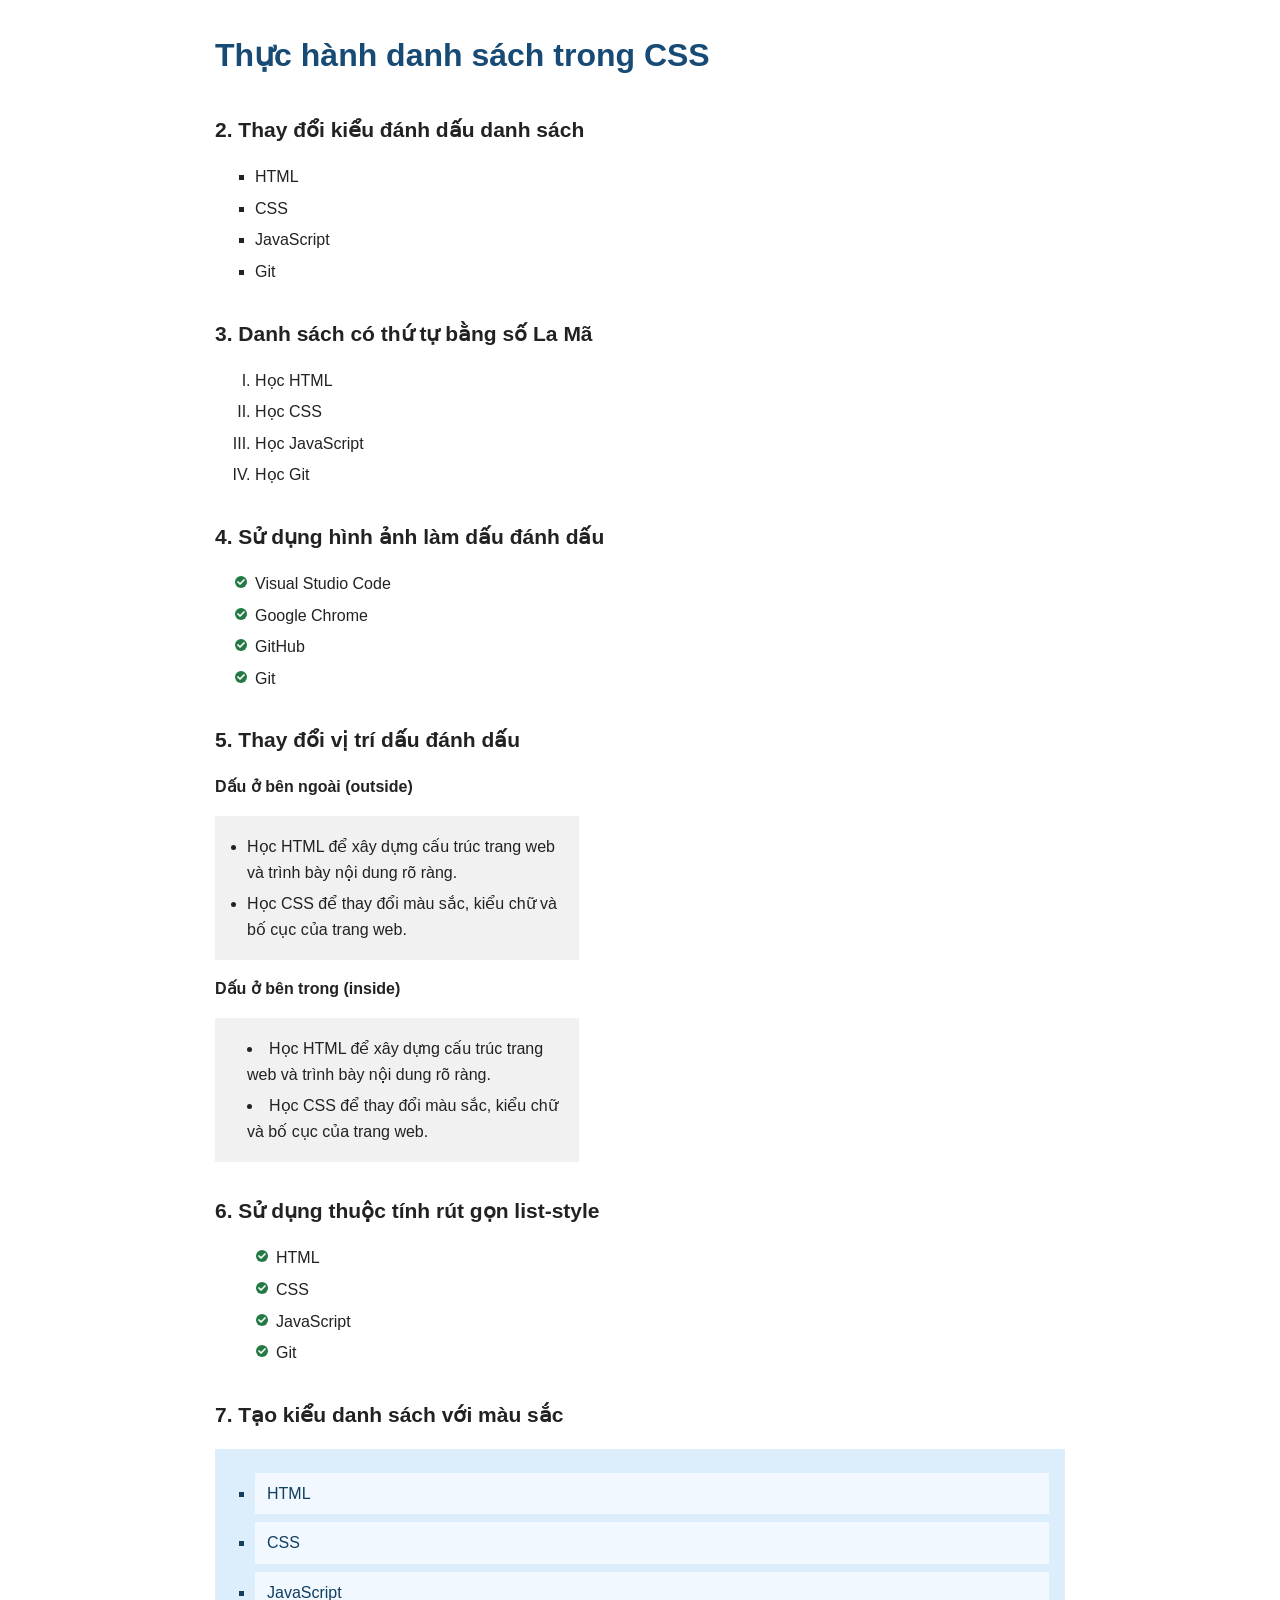
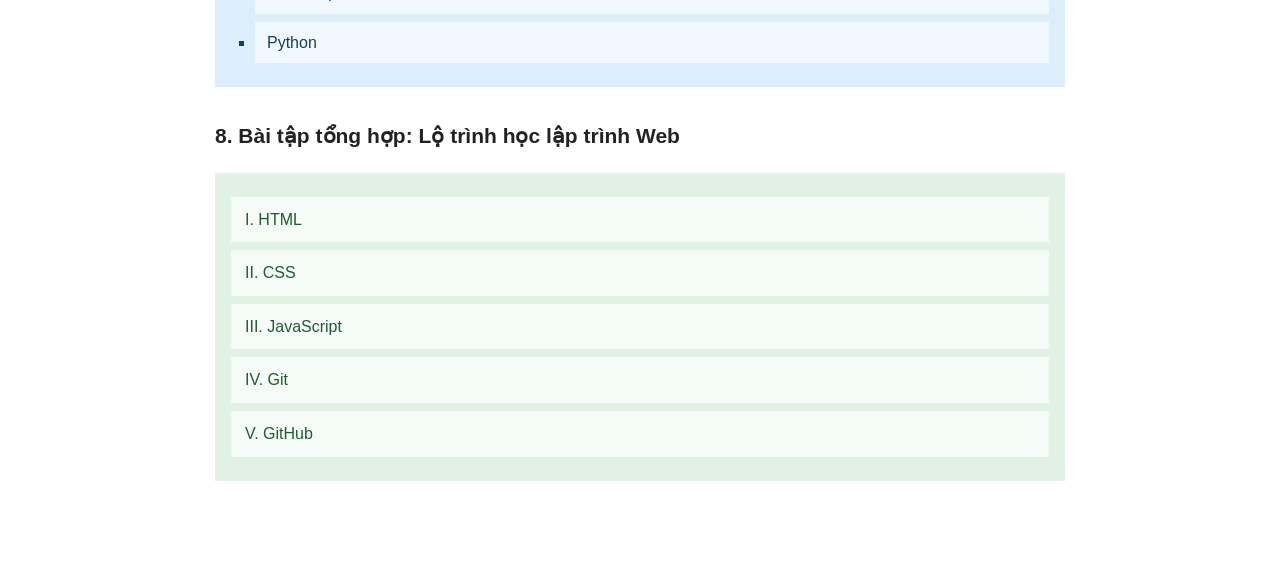
<file: index.html>
<!DOCTYPE html>
<html lang="vi">
<head>
    <meta charset="UTF-8">
    <meta name="viewport" content="width=device-width, initial-scale=1">
    <title>Thực hành danh sách trong CSS</title>
    <link rel="stylesheet" href="style.css">
</head>
<body>
    <h1>Thực hành danh sách trong CSS</h1>

    <h2>2. Thay đổi kiểu đánh dấu danh sách</h2>
    <ul class="square-list">
        <li>HTML</li><li>CSS</li><li>JavaScript</li><li>Git</li>
    </ul>

    <h2>3. Danh sách có thứ tự bằng số La Mã</h2>
    <ol class="roman-list">
        <li>Học HTML</li><li>Học CSS</li><li>Học JavaScript</li><li>Học Git</li>
    </ol>

    <h2>4. Sử dụng hình ảnh làm dấu đánh dấu</h2>
    <ul class="image-list">
        <li>Visual Studio Code</li><li>Google Chrome</li><li>GitHub</li><li>Git</li>
    </ul>

    <h2>5. Thay đổi vị trí dấu đánh dấu</h2>
    <h3>Dấu ở bên ngoài (outside)</h3>
    <ul class="outside-list">
        <li>Học HTML để xây dựng cấu trúc trang web và trình bày nội dung rõ ràng.</li>
        <li>Học CSS để thay đổi màu sắc, kiểu chữ và bố cục của trang web.</li>
    </ul>
    <h3>Dấu ở bên trong (inside)</h3>
    <ul class="inside-list">
        <li>Học HTML để xây dựng cấu trúc trang web và trình bày nội dung rõ ràng.</li>
        <li>Học CSS để thay đổi màu sắc, kiểu chữ và bố cục của trang web.</li>
    </ul>

    <h2>6. Sử dụng thuộc tính rút gọn list-style</h2>
    <ul class="shorthand-list">
        <li>HTML</li><li>CSS</li><li>JavaScript</li><li>Git</li>
    </ul>

    <h2>7. Tạo kiểu danh sách với màu sắc</h2>
    <ul class="color-list">
        <li>HTML</li><li>CSS</li><li>JavaScript</li><li>Python</li>
    </ul>

    <h2>8. Bài tập tổng hợp: Lộ trình học lập trình Web</h2>
    <ol class="roadmap-list">
        <li>HTML</li><li>CSS</li><li>JavaScript</li><li>Git</li><li>GitHub</li>
    </ol>
</body>
</html>
</file>
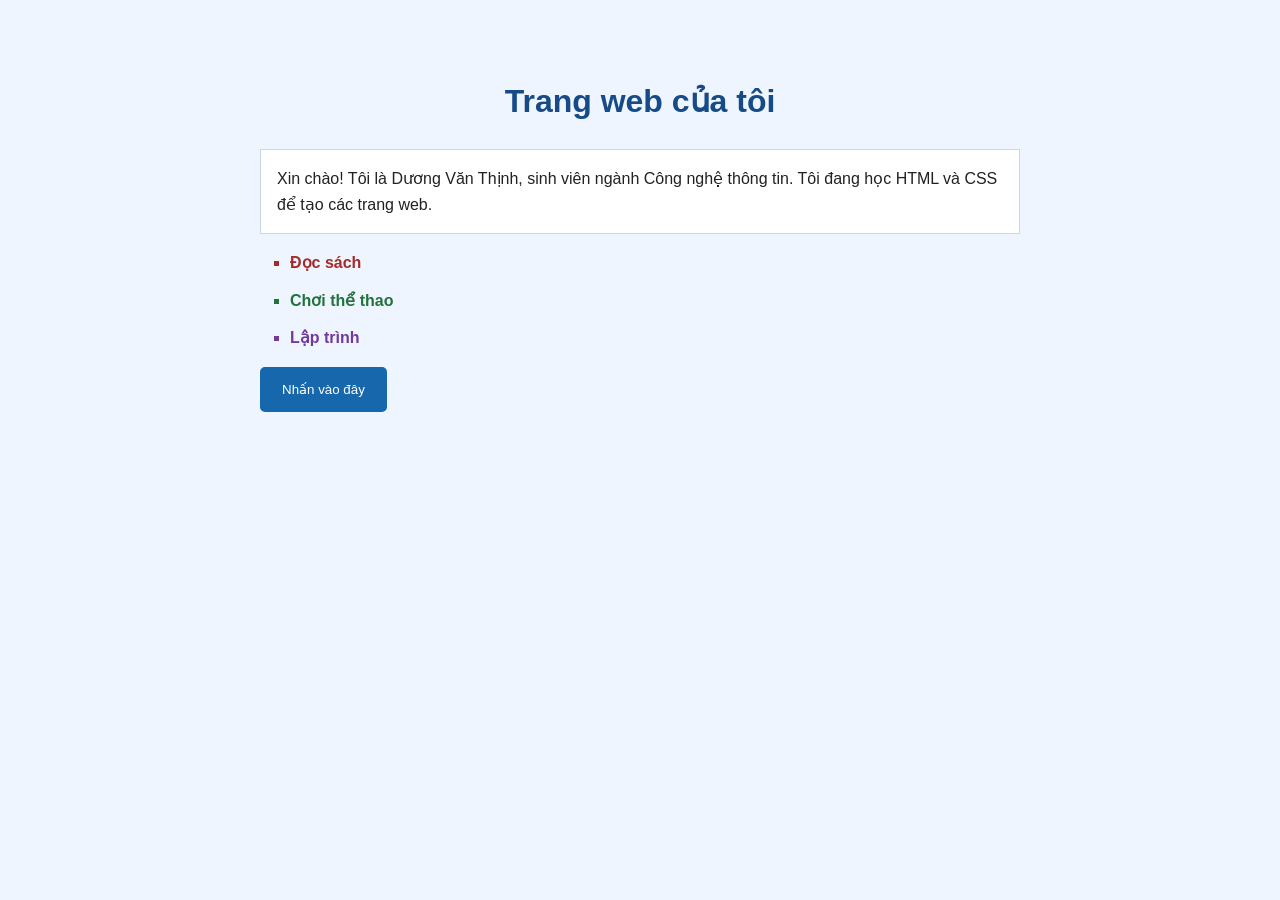
<file: bo-chon-css/index.html>
<!DOCTYPE html>
<html lang="vi">
<head>
    <meta charset="UTF-8">
    <meta name="viewport" content="width=device-width, initial-scale=1">
    <title>Trang web của tôi</title>
    <link rel="stylesheet" href="style.css">
</head>
<body>
    <h1 id="tieu-de">Trang web của tôi</h1>
    <p class="gioi-thieu">Xin chào! Tôi là Dương Văn Thịnh, sinh viên ngành Công nghệ thông tin. Tôi đang học HTML và CSS để tạo các trang web.</p>
    <ul class="so-thich">
        <li class="doc-sach">Đọc sách</li>
        <li class="the-thao">Chơi thể thao</li>
        <li class="lap-trinh">Lập trình</li>
    </ul>
    <button type="button">Nhấn vào đây</button>
</body>
</html>
</file>
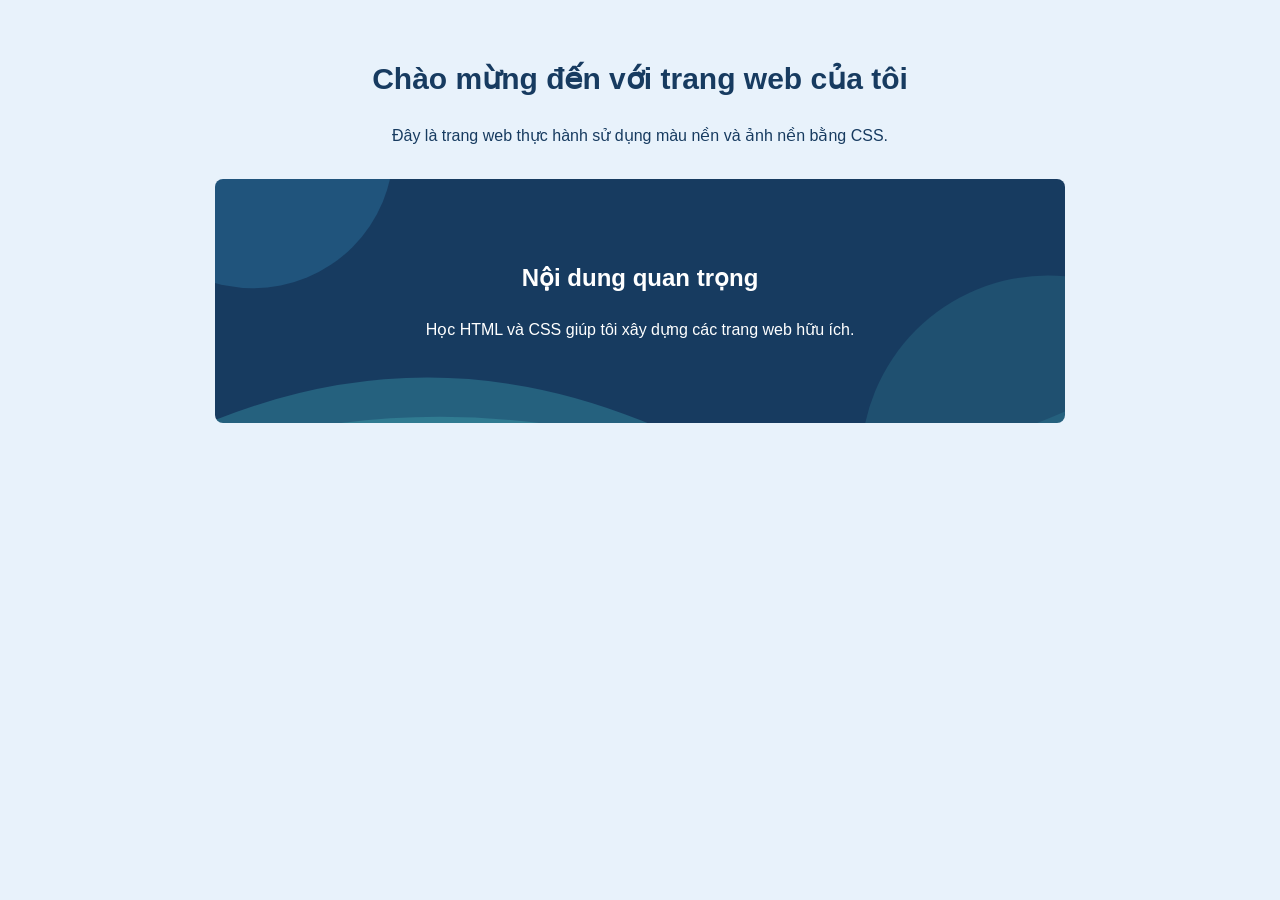
<file: mau-nen-anh-nen/index.html>
<!DOCTYPE html>
<html lang="vi">
<head>
    <meta charset="UTF-8">
    <meta name="viewport" content="width=device-width, initial-scale=1">
    <title>Màu nền và ảnh nền</title>
    <link rel="stylesheet" href="style.css">
</head>
<body>
    <h1>Chào mừng đến với trang web của tôi</h1>
    <p>Đây là trang web thực hành sử dụng màu nền và ảnh nền bằng CSS.</p>
    <div class="noi-dung">
        <h2>Nội dung quan trọng</h2>
        <p>Học HTML và CSS giúp tôi xây dựng các trang web hữu ích.</p>
    </div>
</body>
</html>
</file>
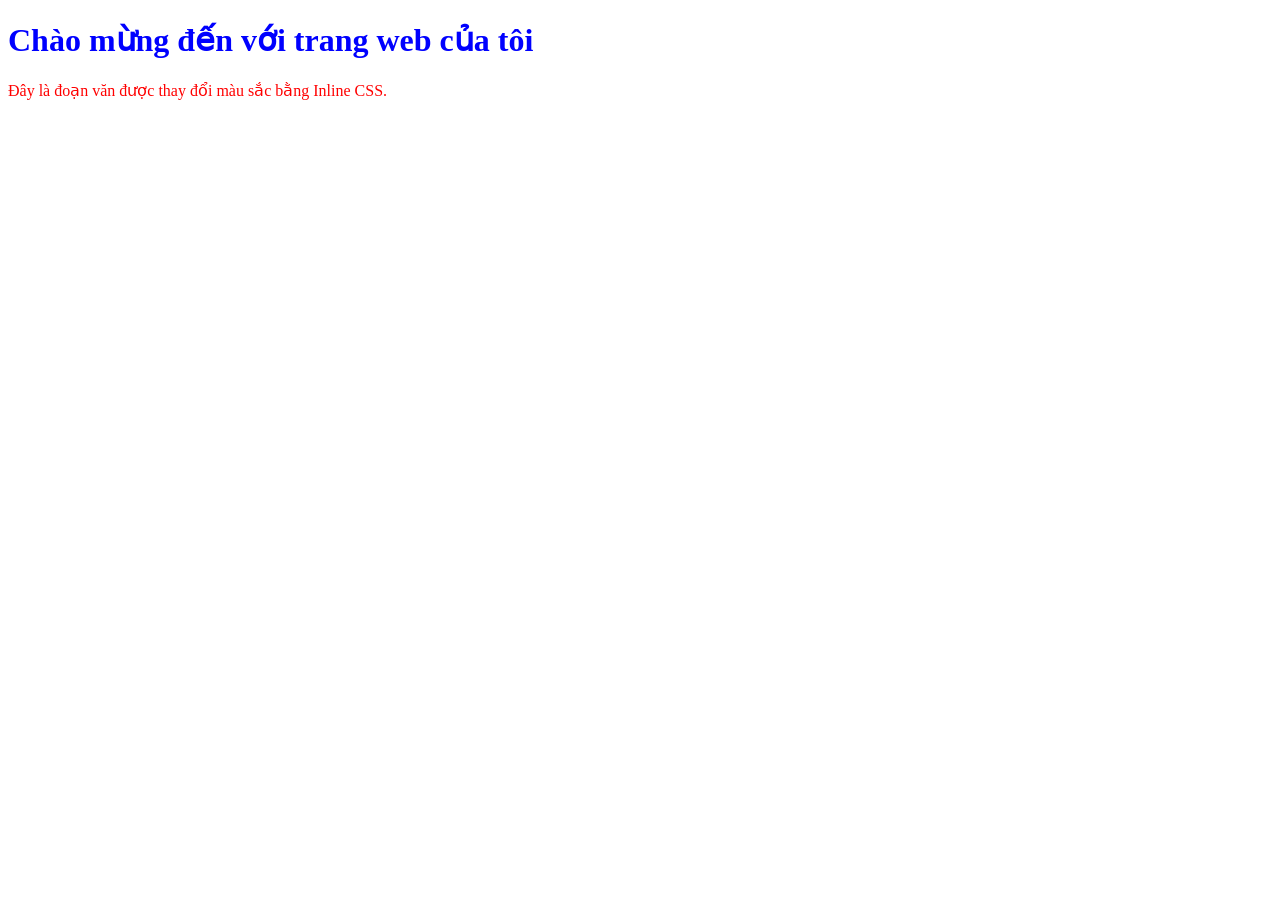
<file: nhung-css/index.html>
<!DOCTYPE html>
<html lang="vi">
<head>
    <meta charset="UTF-8">
    <meta name="viewport" content="width=device-width, initial-scale=1">
    <title>Inline CSS</title>

</head>
<body>
    <h1 style="color: blue;">Chào mừng đến với trang web của tôi</h1>
    <p style="color: red;">Đây là đoạn văn được thay đổi màu sắc bằng Inline CSS.</p>
</body>
</html>
</file>
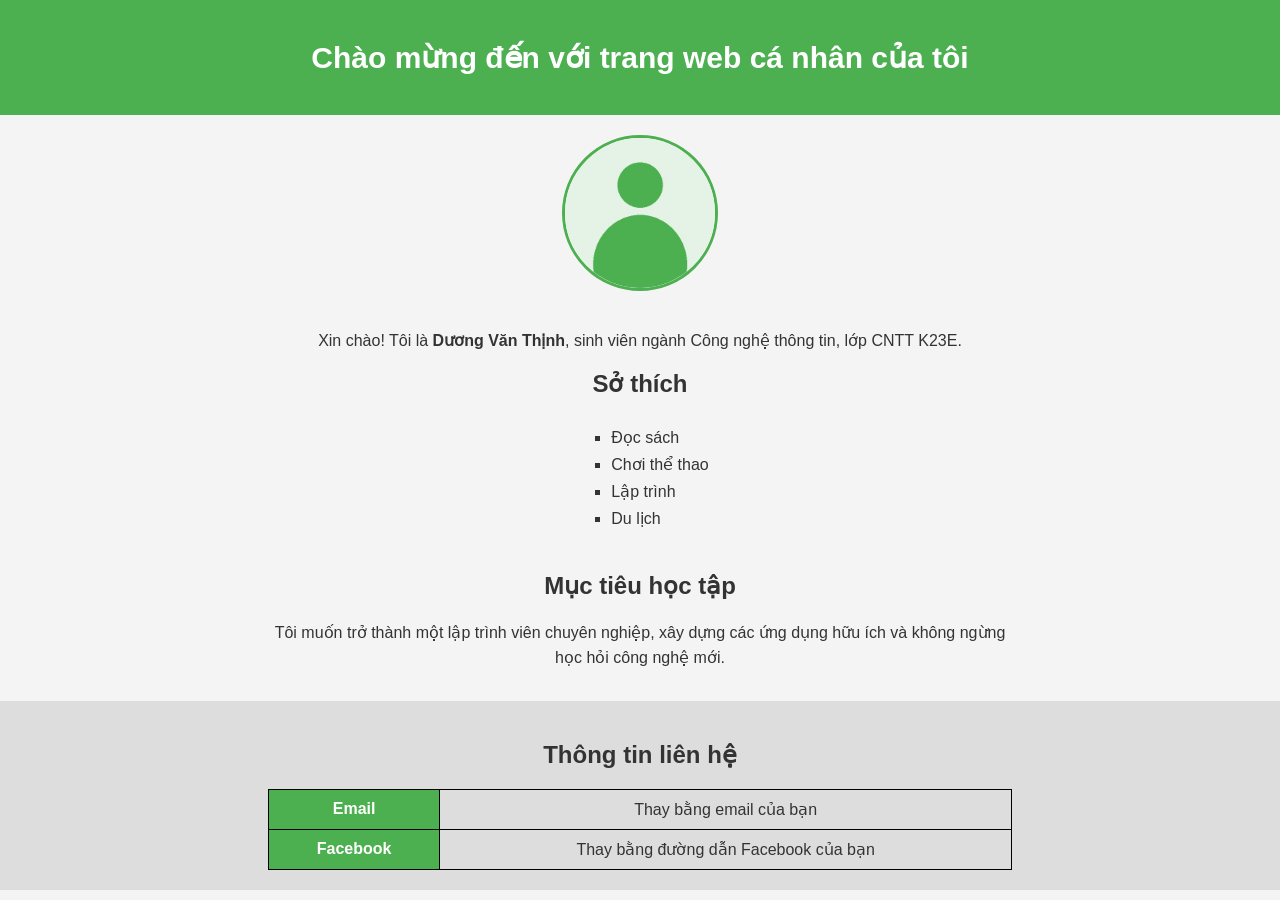
<file: trang-web-ca-nhan/index.html>
<!DOCTYPE html>
<html lang="vi">
<head>
    <meta charset="UTF-8">
    <meta name="viewport" content="width=device-width, initial-scale=1.0">
    <title>Trang web cá nhân - Dương Văn Thịnh</title>
    <link rel="stylesheet" href="style.css">
</head>
<body>
    <header>
        <h1>Chào mừng đến với trang web cá nhân của tôi</h1>
    </header>
    <section class="profile">
        <img src="avatar.jpg" alt="Ảnh đại diện mẫu" class="avatar">
        <p>Xin chào! Tôi là <strong>Dương Văn Thịnh</strong>, sinh viên ngành Công nghệ thông tin, lớp CNTT K23E.</p>
    </section>
    <section class="hobbies">
        <h2>Sở thích</h2>
        <ul>
            <li>Đọc sách</li>
            <li>Chơi thể thao</li>
            <li>Lập trình</li>
            <li>Du lịch</li>
        </ul>
    </section>
    <section class="goal">
        <h2>Mục tiêu học tập</h2>
        <p>Tôi muốn trở thành một lập trình viên chuyên nghiệp, xây dựng các ứng dụng hữu ích và không ngừng học hỏi công nghệ mới.</p>
    </section>
    <footer>
        <h2>Thông tin liên hệ</h2>
        <table>
            <tr><th scope="row">Email</th><td>Thay bằng email của bạn</td></tr>
            <tr><th scope="row">Facebook</th><td>Thay bằng đường dẫn Facebook của bạn</td></tr>
        </table>
    </footer>
</body>
</html>
</file>
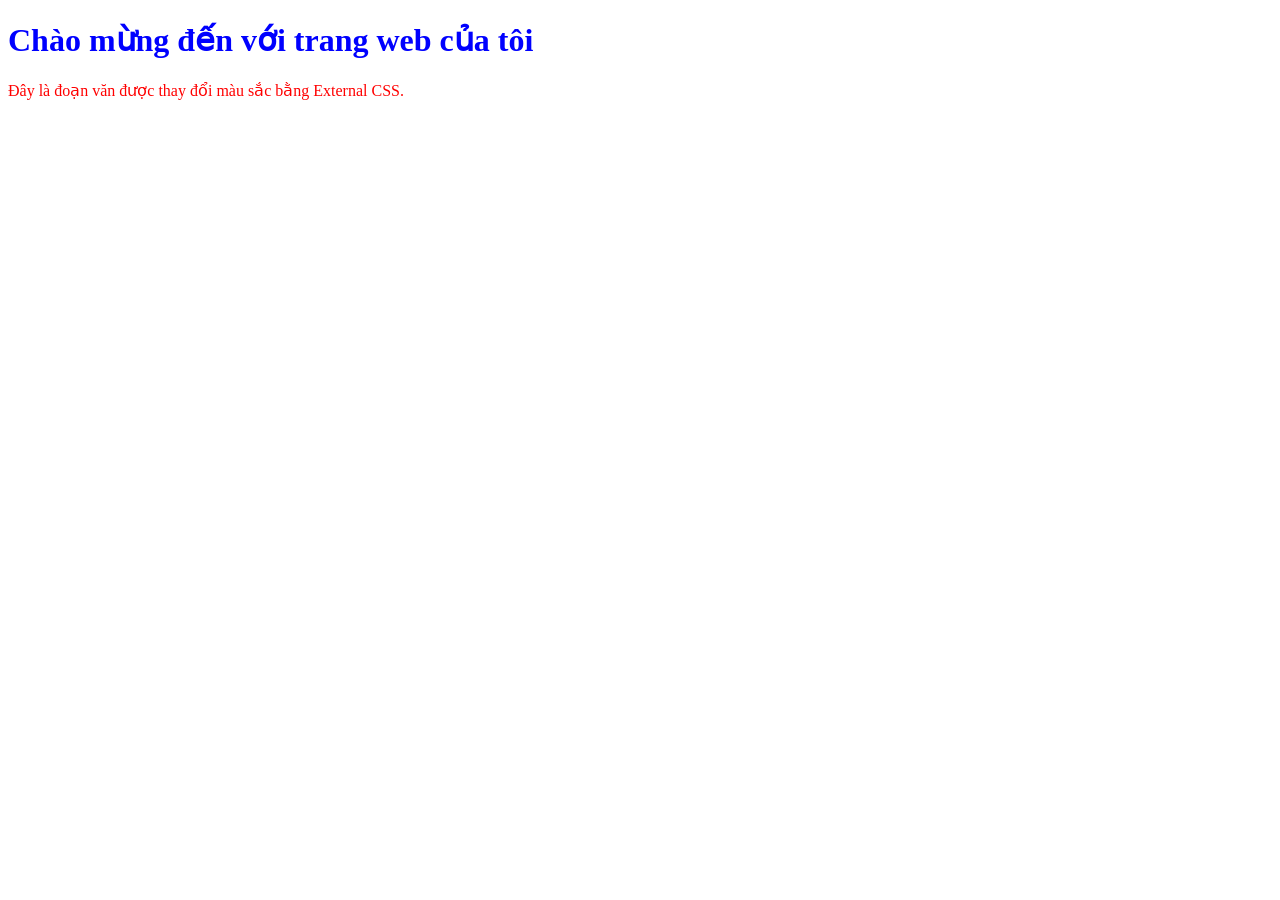
<file: nhung-css/external.html>
<!DOCTYPE html>
<html lang="vi">
<head>
    <meta charset="UTF-8">
    <meta name="viewport" content="width=device-width, initial-scale=1">
    <title>External CSS</title>
    <link rel="stylesheet" href="style.css">
</head>
<body>
    <h1>Chào mừng đến với trang web của tôi</h1>
    <p>Đây là đoạn văn được thay đổi màu sắc bằng External CSS.</p>
</body>
</html>
</file>
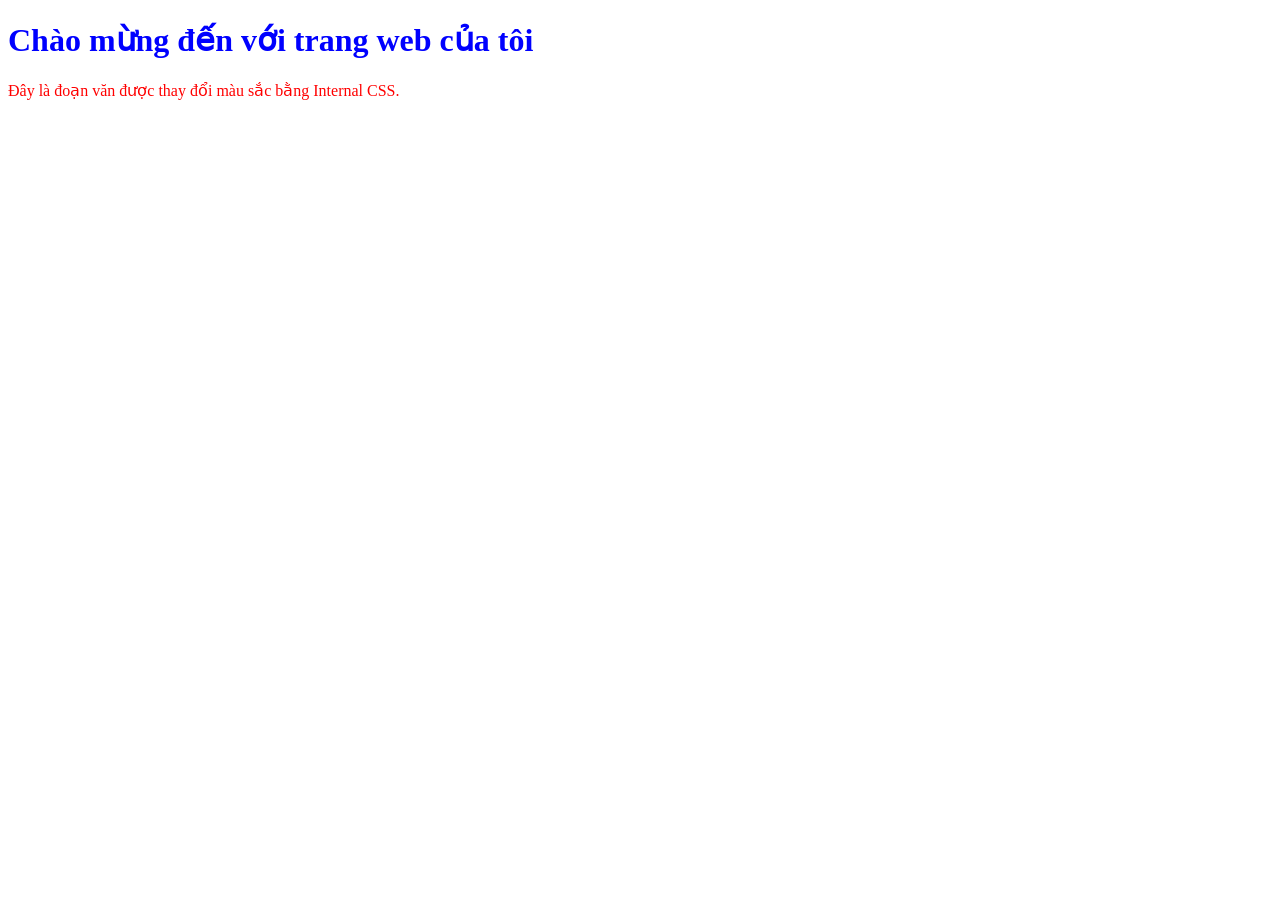
<file: nhung-css/internal.html>
<!DOCTYPE html>
<html lang="vi">
<head>
    <meta charset="UTF-8">
    <meta name="viewport" content="width=device-width, initial-scale=1">
    <title>Internal CSS</title>
    <style>
        h1 { color: blue; }
        p { color: red; }
    </style>
</head>
<body>
    <h1>Chào mừng đến với trang web của tôi</h1>
    <p>Đây là đoạn văn được thay đổi màu sắc bằng Internal CSS.</p>
</body>
</html>
</file>
<file: style.css>
/* Định dạng chung */
body {
    font-family: Arial, sans-serif;
    max-width: 850px;
    margin: 30px auto;
    padding: 0 20px 30px;
    color: #222;
    line-height: 1.6;
}
h1 { color: #174b75; }
h2 { margin-top: 32px; font-size: 21px; }
h3 { font-size: 16px; }
li { margin: 6px 0; }

/* Phần 2: Dấu vuông */
.square-list { list-style-type: square; }

/* Phần 3: Số La Mã viết hoa */
.roman-list { list-style-type: upper-roman; }

/* Phần 4: Hình ảnh làm dấu đánh dấu */
.image-list { list-style-image: url("marker.svg"); }

/* Phần 5: Hai danh sách giống nhau, khác vị trí dấu.
   Giới hạn chiều rộng để thấy vị trí dòng xuống hàng. */
.outside-list, .inside-list {
    max-width: 320px;
    background-color: #f1f1f1;
    padding: 12px 12px 12px 32px;
}
.outside-list { list-style-position: outside; }
.inside-list { list-style-position: inside; }

/* Phần 6: Gộp kiểu dấu, vị trí và hình ảnh trong một thuộc tính.
   square là dấu dự phòng khi ảnh không tải được. */
.shorthand-list { list-style: square inside url("marker.svg"); }

/* Phần 7: Màu nền, màu chữ, khoảng cách trong và giữa các mục */
.color-list {
    list-style-type: square;
    background-color: #dceefb;
    color: #174b75;
    padding: 16px 16px 16px 40px;
}
.color-list li {
    background-color: #f1f8ff;
    color: #123e60;
    padding: 8px 12px;
    margin: 8px 0;
}

/* Phần 8: Danh sách tổng hợp, dùng thuộc tính rút gọn */
.roadmap-list {
    list-style: upper-roman inside;
    background-color: #e1f1e4;
    color: #205c31;
    padding: 16px;
    margin: 20px 0;
}
.roadmap-list li {
    background-color: #f5fbf6;
    padding: 10px 14px;
    margin: 8px 0;
}
</file>
<file: bo-chon-css/style.css>
/* Bộ chọn phần tử (element): đổi màu nền trang. */
body {
    background-color: #eef5ff;
    color: #222;
    max-width: 760px;
    margin: 35px auto;
    padding: 20px;
}
/* Bộ chọn nhóm (grouping). */
h1, p, ul, button {
    font-family: Arial, sans-serif;
    line-height: 1.6;
}
/* Bộ chọn ID: căn giữa tiêu đề. */
#tieu-de {
    text-align: center;
    color: #164b87;
}
/* Bộ chọn lớp (class). */
.gioi-thieu {
    background-color: white;
    padding: 16px;
    border: 1px solid #ccd8e8;
}
.so-thich {
    list-style-type: square;
    padding-left: 30px;
}
.so-thich li {
    margin: 12px 0;
    font-weight: bold;
}
.doc-sach { color: #a52b2b; }
.the-thao { color: #22723b; }
.lap-trinh { color: #713a9b; }
button {
    background-color: #1767ad;
    color: white;
    border: 2px solid #1767ad;
    padding: 10px 20px;
    border-radius: 5px;
    cursor: pointer;
}
/* Bộ chọn lớp giả (pseudo-class): đổi màu khi rê chuột. */
button:hover {
    background-color: #114676;
    border-color: #114676;
}
button:focus-visible {
    outline: 3px solid #b26400;
    outline-offset: 3px;
}
</file>
<file: mau-nen-anh-nen/style.css>
/* Thiết lập màu nền cho toàn trang. */
body {
    background-color: #e8f2fb;
    color: #173b60;
    font-family: Arial, sans-serif;
    text-align: center;
    margin: 0;
    padding: 35px 20px;
    line-height: 1.6;
}
h1 { font-size: 30px; }
/* Thêm ảnh nền vào div và căn giữa nội dung. */
.noi-dung {
    background-color: #173b60;
    background-image: url("background.svg");
    background-size: cover;
    background-position: center;
    background-repeat: no-repeat;
    color: white;
    text-align: center;
    max-width: 800px;
    margin: 30px auto;
    padding: 80px 25px;
    border-radius: 8px;
}
.noi-dung h2 { margin-top: 0; }
.noi-dung p { margin-bottom: 0; }
</file>
<file: trang-web-ca-nhan/style.css>
/* Định dạng chung */
body {
    font-family: Arial, sans-serif;
    background-color: #f4f4f4;
    color: #333;
    text-align: center;
    margin: 0;
}
/* Định dạng tiêu đề */
header {
    background-color: #4CAF50;
    color: white;
    padding: 20px;
    font-size: 20px;
}
header h1 { font-size: 30px; }
section { padding: 0 20px; }
/* Ảnh đại diện có viền và góc tròn */
.avatar {
    width: 150px;
    height: 150px;
    border-radius: 50%;
    border: 3px solid #4CAF50;
    margin: 20px;
    object-fit: cover;
}
/* Danh sách sở thích */
ul {
    list-style-type: square;
    text-align: left;
    display: inline-block;
    margin-top: 10px;
}
li { margin-bottom: 8px; }
.goal p { max-width: 760px; margin: 15px auto; line-height: 1.6; }
/* Bảng thông tin liên hệ */
table {
    margin: auto;
    border-collapse: collapse;
    width: 60%;
}
th, td {
    border: 1px solid black;
    padding: 10px;
    overflow-wrap: anywhere;
}
th { background-color: #4CAF50; color: white; }
/* Chân trang */
footer {
    margin-top: 30px;
    padding: 20px;
    background-color: #ddd;
}
@media (max-width: 600px) {
    table { width: 100%; }
    header h1 { font-size: 25px; }
}
</file>
<file: nhung-css/style.css>
/* CSS bên ngoài dành cho external.html */
h1 {
    color: blue;
}
p {
    color: red;
}
</file>
